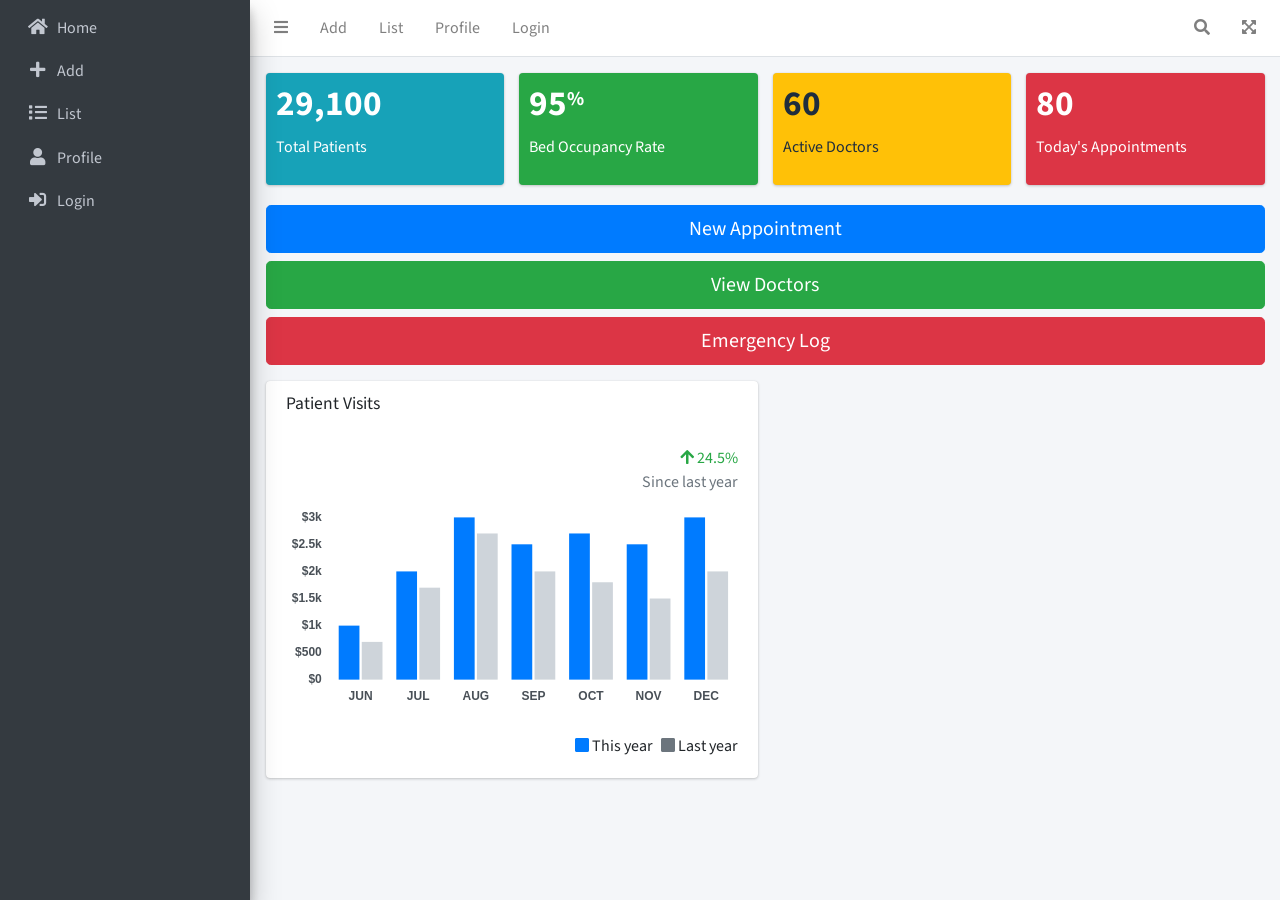
<file: index.html>
<!DOCTYPE html>
<html lang="en">
<head>
  <meta charset="utf-8">
  <meta name="viewport" content="width=device-width, initial-scale=1">
  <title>MedFlow Clinic Home</title>

  <!-- Google Font: Source Sans Pro -->
  <link rel="stylesheet" href="https://fonts.googleapis.com/css?family=Source+Sans+Pro:300,400,400i,700&display=fallback">
  <!-- Font Awesome -->
  <link rel="stylesheet" href="https://cdnjs.cloudflare.com/ajax/libs/font-awesome/5.15.4/css/all.min.css">
  <!-- Ionicons -->
  <link rel="stylesheet" href="https://code.ionicframework.com/ionicons/2.0.1/css/ionicons.min.css">
  <!-- Theme style -->
  <link rel="stylesheet" href="adminlte.min.css">
</head>
<body class="hold-transition sidebar-mini layout-fixed">
<div class="wrapper">

  <!-- Navbar -->
  <nav class="main-header navbar navbar-expand navbar-white navbar-light">
    <ul class="navbar-nav">
      <li class="nav-item">
        <a class="nav-link" data-widget="pushmenu" href="#" role="button"><i class="fas fa-bars"></i></a>
      </li>
      <li class="nav-item d-none d-sm-inline-block">
        <a href="add.html" class="nav-link">Add</a>
      </li>
      <li class="nav-item d-none d-sm-inline-block">
        <a href="list.html" class="nav-link">List</a>
      </li>
      <li class="nav-item d-none d-sm-inline-block">
        <a href="profile.html" class="nav-link">Profile</a>
      </li>
      <li class="nav-item d-none d-sm-inline-block">
        <a href="login.html" class="nav-link">Login</a>
      </li>
    </ul>

    <ul class="navbar-nav ml-auto">
      <li class="nav-item">
        <a class="nav-link" data-widget="navbar-search" href="#" role="button">
          <i class="fas fa-search"></i>
        </a>
        <div class="navbar-search-block">
          <form class="form-inline">
            <div class="input-group input-group-sm">
              <input class="form-control form-control-navbar" type="search" placeholder="Search" aria-label="Search">
              <div class="input-group-append">
                <button class="btn btn-navbar" type="submit">
                  <i class="fas fa-search"></i>
                </button>
                <button class="btn btn-navbar" type="button" data-widget="navbar-search">
                  <i class="fas fa-times"></i>
                </button>
              </div>
            </div>
          </form>
        </div>
      </li>
      <li class="nav-item">
        <a class="nav-link" data-widget="fullscreen" href="#" role="button">
          <i class="fas fa-expand-arrows-alt"></i>
        </a>
      </li>
    </ul>
  </nav>

  <!-- Main Sidebar Container -->
  <aside class="main-sidebar sidebar-dark-primary elevation-4">
    <div class="sidebar">
      <nav class="mt-2">
        <ul class="nav nav-pills nav-sidebar flex-column" data-widget="treeview" role="menu" data-accordion="false">
          <li class="nav-item">
            <a href="index.html" class="nav-link">
              <i class="nav-icon fas fa-home"></i>
              <p>Home</p>
            </a>
          </li>
          <li class="nav-item">
            <a href="add.html" class="nav-link">
              <i class="nav-icon fas fa-plus"></i>
              <p>Add</p>
            </a>
          </li>
          <li class="nav-item">
            <a href="list.html" class="nav-link">
              <i class="nav-icon fas fa-list"></i>
              <p>List</p>
            </a>
          </li>
          <li class="nav-item">
            <a href="profile.html" class="nav-link">
              <i class="nav-icon fas fa-user"></i>
              <p>Profile</p>
            </a>
          </li>
          <li class="nav-item">
            <a href="login.html" class="nav-link">
              <i class="nav-icon fas fa-sign-in-alt"></i>
              <p>Login</p>
            </a>
          </li>
        </ul>
      </nav>
    </div>
  </aside>

  <div class="content-wrapper">
    <section class="content pt-3">
      <div class="container-fluid">

        <div class="row">
          <div class="col-lg-3 col-6">
            <div class="small-box bg-info">
              <div class="inner">
                <h3>29,100</h3>
                <p>Total Patients</p>
              </div>
              <div class="icon">
                <i class="ion ion-bag"></i>
              </div>
            </div>
          </div>
          <div class="col-lg-3 col-6">
            <div class="small-box bg-success">
              <div class="inner">
                <h3>95<sup style="font-size: 20px">%</sup></h3>
                <p>Bed Occupancy Rate</p>
              </div>
              <div class="icon">
                <i class="ion ion-stats-bars"></i>
              </div>
            </div>
          </div>
          <div class="col-lg-3 col-6">
            <div class="small-box bg-warning">
              <div class="inner">
                <h3>60</h3>
                <p>Active Doctors</p>
              </div>
              <div class="icon">
                <i class="ion ion-person-add"></i>
              </div>
            </div>
          </div>
          <div class="col-lg-3 col-6">
            <div class="small-box bg-danger">
              <div class="inner">
                <h3>80</h3>
                <p>Today's Appointments</p>
              </div>
              <div class="icon">
                <i class="ion ion-pie-graph"></i>
              </div>
            </div>
          </div>
        </div>

        <a href="add.html" class="btn btn-block btn-primary btn-lg">New Appointment</a>
        <a href="profile.html" class="btn btn-block btn-success btn-lg">View Doctors</a>
        <a href="login.html" class="btn btn-block btn-danger btn-lg">Emergency Log</a>

        <div class="row mt-3">
          <div class="col-lg-6">
            <div class="card">
              <div class="card-header border-0">
                <div class="d-flex justify-content-between">
                  <h3 class="card-title">Patient Visits</h3>
                </div>
              </div>
              <div class="card-body">
                <div class="d-flex">
                  <p class="ml-auto d-flex flex-column text-right">
                    <span class="text-success">
                      <i class="fas fa-arrow-up"></i> 24.5%
                    </span>
                    <span class="text-muted">Since last year</span>
                  </p>
                </div>

                <div class="position-relative mb-4">
                  <canvas id="sales-chart" height="200"></canvas>
                </div>

                <div class="d-flex flex-row justify-content-end">
                  <span class="mr-2">
                    <i class="fas fa-square text-primary"></i> This year
                  </span>
                  <span>
                    <i class="fas fa-square text-gray"></i> Last year
                  </span>
                </div>
              </div>
            </div>
          </div>
        </div>

      </div>
    </section>
  </div>

  <aside class="control-sidebar control-sidebar-dark"></aside>
</div>

<script src="jquery.min.js"></script>
<script src="bootstrap.bundle.min.js"></script>
<script src="adminlte.min.js"></script>
<script src="chart.min.js"></script>
<script src="dashboard3.js"></script>
<script src="jquery.min.js"></script>
<script src="bootstrap.bundle.min.js"></script>
<script src="adminlte.min.js"></script>
<script>
  document.addEventListener('click', function (e) {
    var btn = e.target.closest('[data-widget="pushmenu"]');
    if (!btn) return;
    e.preventDefault();
    if (window.$ && $.fn && $.fn.PushMenu) {
      $(btn).PushMenu('toggle');
    } else {
      var body = document.body;
      if (window.innerWidth < 992) {
        body.classList.toggle('sidebar-open');
        body.classList.remove('sidebar-collapse');
      } else {
        body.classList.toggle('sidebar-collapse');
        body.classList.remove('sidebar-open');
      }
    }
  });
</script>
</body>
</html>
</file>
